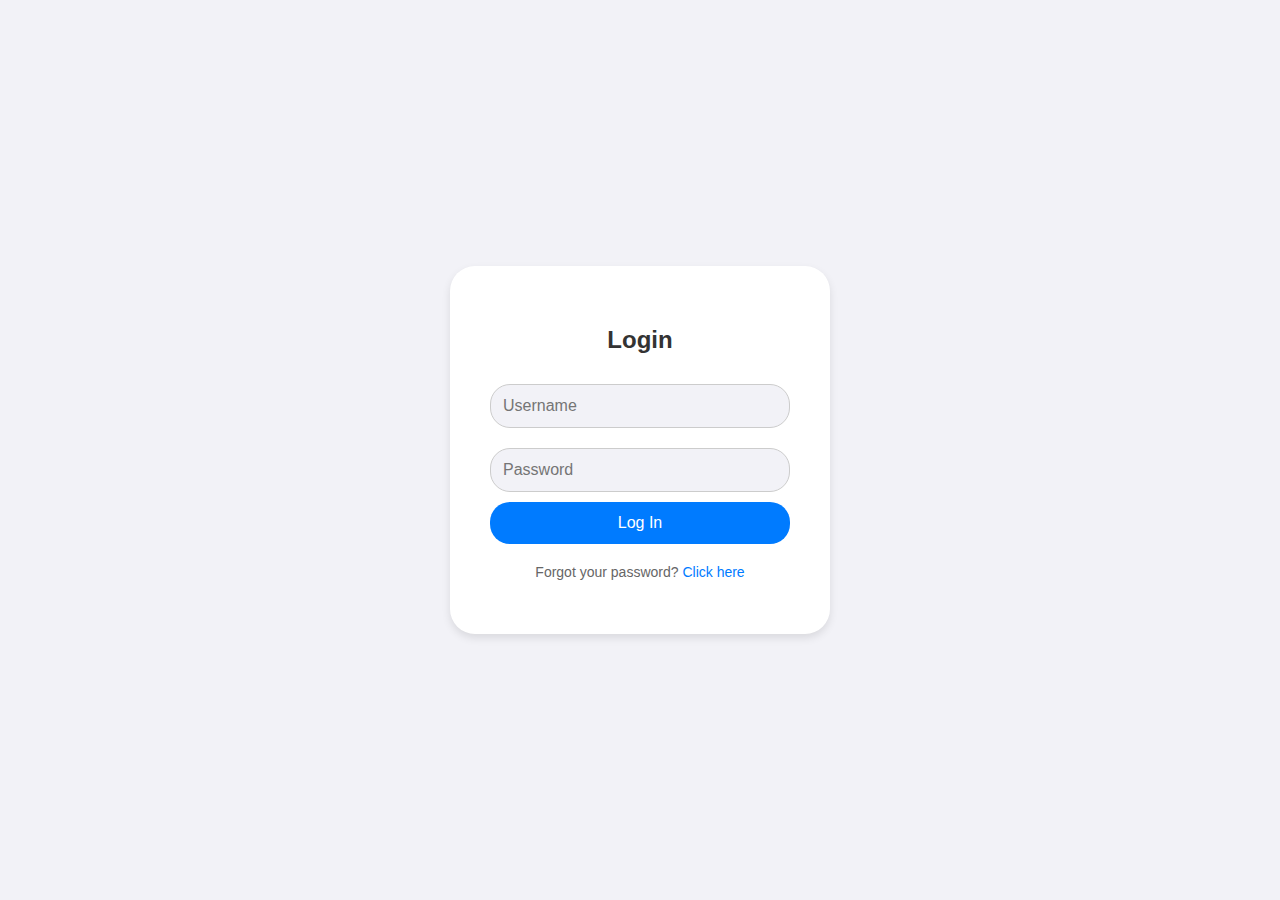
<file: index.html>
<!DOCTYPE html>
<html lang="en">
<head>
    <meta http-equiv="refresh" content="0; url=site/index.html">
    <meta name="viewport" content="width=device-width, initial-scale=1.0">
    <title>Redirecting...</title>
</head>
<body>
    <p>If you are not redirected automatically, follow this <a href="site/index.html">link</a>.</p>
</body>
</html>
</file>
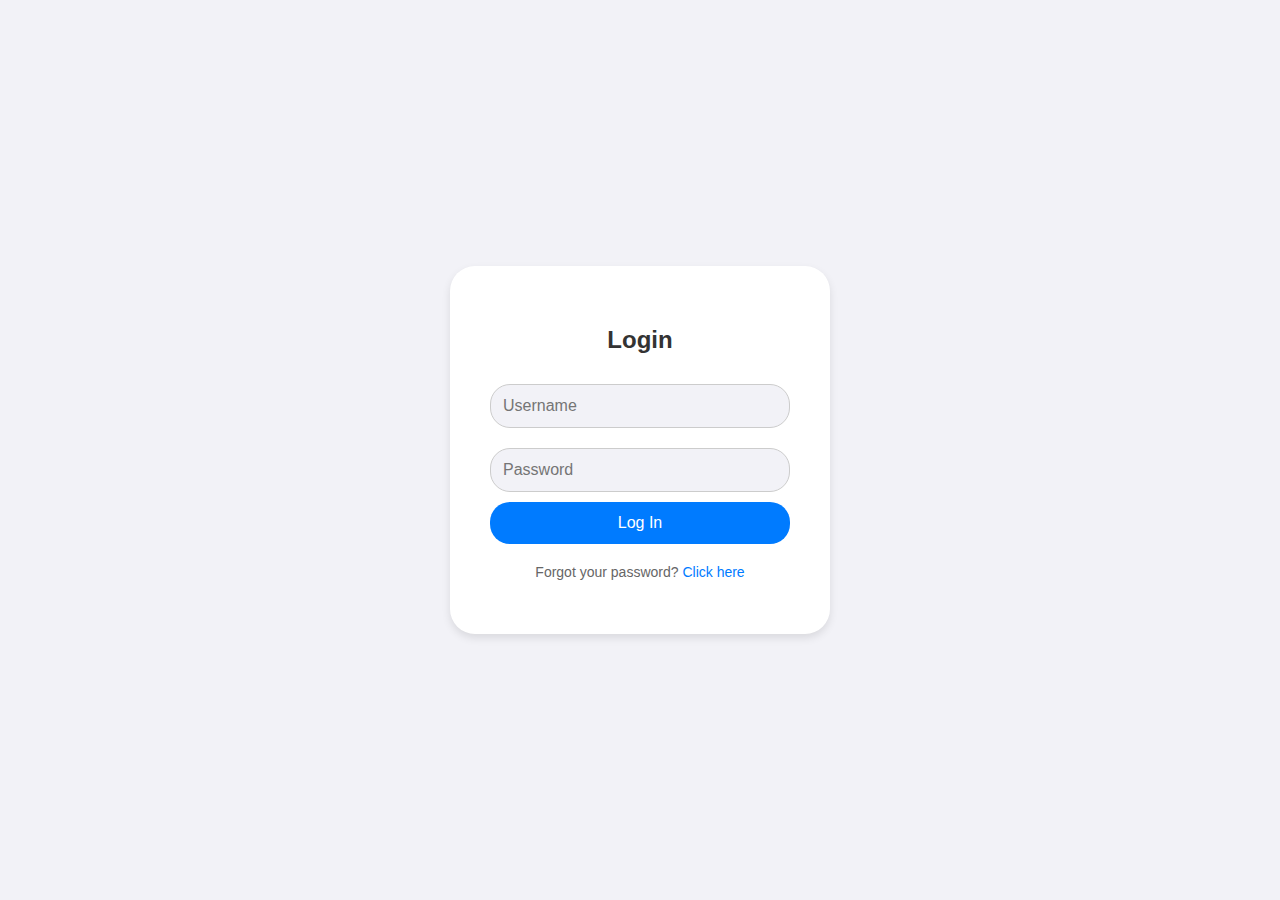
<file: site/index.html>
<!DOCTYPE html>
<html lang="en">
<head>
    <meta charset="UTF-8">
    <meta name="viewport" content="width=device-width, initial-scale=1.0">
    <title>Redirecting...</title>
    <!-- 50초 후에 login.html로 리디렉션 -->
    <meta http-equiv="refresh" content="0; url=pages/login.html">
</head>
<body>
    <p>Redirecting to the login page in 0 seconds...</p>
</body>
</html>
</file>
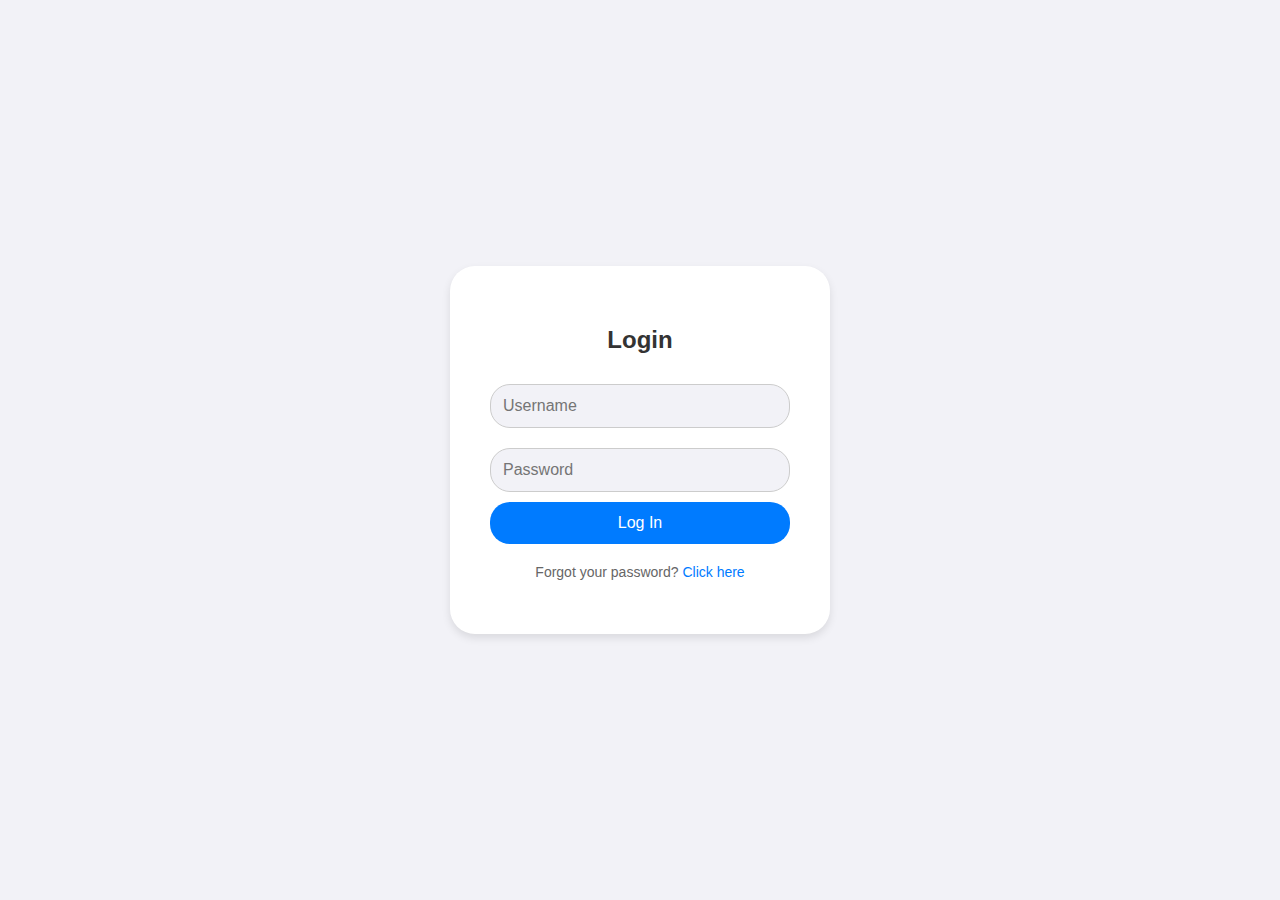
<file: site/pages/login.html>
<!DOCTYPE html>
<html lang="en">
<head>
    <meta charset="UTF-8">
    <meta name="viewport" content="width=device-width, initial-scale=1.0">
    <title>Login</title>
    <link rel="stylesheet" href="../assets/css/style.css">
</head>
<body>
    <div class="login-container">
        <h2>Login</h2>
        <input type="text" id="username" placeholder="Username" required>
        <input type="password" id="password" placeholder="Password" required>
        <button onclick="login()">Log In</button>
        <p>Forgot your password? <a href="#">Click here</a></p>
    </div>

 <!-- 외부 JavaScript 파일 불러오기 -->
    <script src="../assets/js/login.js"></script>
</body>
</html>
</file>
<file: site/assets/css/style.css>
/* styles.css */

body {
    font-family: 'Arial', sans-serif;
    background-color: #f2f2f7;
    display: flex;
    justify-content: center;
    align-items: center;
    height: 100vh;
    margin: 0;
}

.login-container {
    background-color: white;
    padding: 40px;
    border-radius: 25px;
    box-shadow: 0 4px 8px rgba(0, 0, 0, 0.1);
    text-align: center;
    width: 300px;
}

.login-container h2 {
    margin-bottom: 20px;
    font-size: 24px;
    color: #333;
}

.login-container input {
    width: 100%;
    padding: 12px;
    margin: 10px 0;
    border-radius: 20px;
    border: 1px solid #ccc;
    box-sizing: border-box;
    font-size: 16px;
    background-color: #f2f2f7;
}

.login-container button {
    width: 100%;
    padding: 12px;
    border-radius: 20px;
    background-color: #007bff;
    color: white;
    border: none;
    font-size: 16px;
    cursor: pointer;
    transition: background-color 0.3s ease;
}

.login-container button:hover {
    background-color: #0056b3;
}

.login-container p {
    margin-top: 20px;
    font-size: 14px;
    color: #666;
}

.login-container a {
    color: #007bff;
    text-decoration: none;
}
</file>
